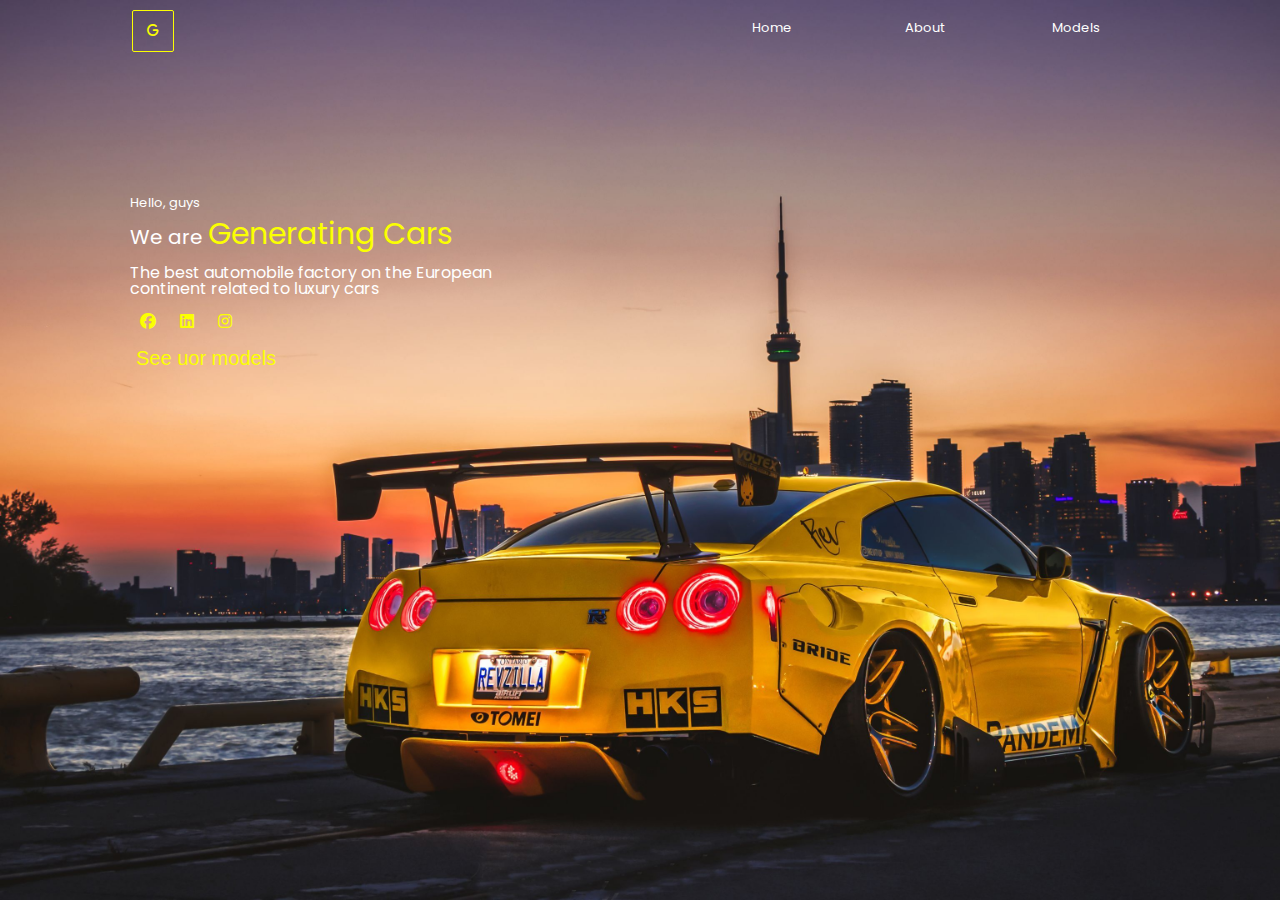
<file: src/index.html>
<!DOCTYPE html>
<html lang="en">
<head>
    <meta charset="UTF-8">
    <meta http-equiv="X-UA-Compatible" content="IE=edge">
    <meta name="viewport" content="width=device-width, initial-scale=1.0">
    <link rel="stylesheet" href="https://cdnjs.cloudflare.com/ajax/libs/font-awesome/6.1.0/css/all.min.css">
    <link rel="stylesheet" href="/src/reset.css">
    <link rel="stylesheet" href="/src/style.css">
    <title>Generating Cars</title>
</head>
<body>
   <div class="background">
        <header>
            <div class="logo">
                <i class="fa-solid fa-g"></i>
            </div>
            <div class="mobile-menu">
                <div class="first-line"></div>
                <div class="second-line"></div>
                <div class="third-line"></div>
            </div>
            <div class="cabecalho">
                    <a href="#">Home</a>
                    <a href="#">About</a>
                    <a href="models.html">Models</a>
            </div>
        </header>
        <div class="container-text">
            <div class="text">
                <h3>Hello, guys</h3>
                <h1>We are <span>Generating Cars</span></h1><br>
                <p>The best automobile factory on the European <br>continent related to luxury cars</p><br>
                <div class="redes-sociais">
                    <a href="#"><i class="fa-brands fa-facebook"></i></a>
                    <a href="#"><i class="fa-brands fa-linkedin"></i></a>
                    <a href="#"><i class="fa-brands fa-instagram"></i></a>
                </div><br>
                <button>See uor models</button>
            </div>
        </div>
    </div>
    
</body>
</html>
</file>
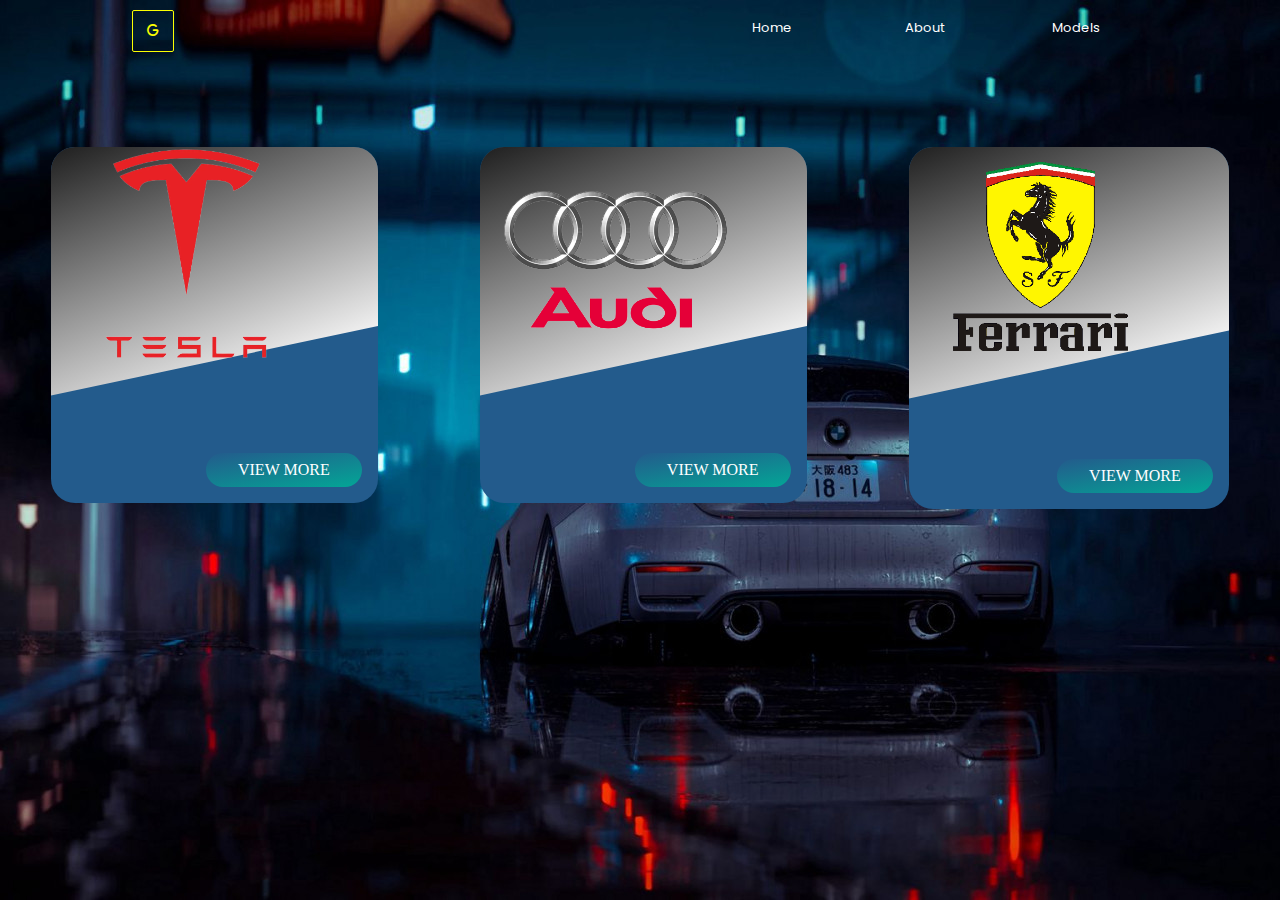
<file: src/models.html>
<!DOCTYPE html>
<html lang="en">
<head>
    <meta charset="UTF-8">
    <meta http-equiv="X-UA-Compatible" content="IE=edge">
    <meta name="viewport" content="width=device-width, initial-scale=1.0">
    <link rel="stylesheet" href="https://cdnjs.cloudflare.com/ajax/libs/font-awesome/6.1.0/css/all.min.css">
    <link rel="preconnect" href="https://fonts.gstatic.com" crossorigin>
    <link rel="stylesheet" href="reset.css">
    <link rel="stylesheet" href="models.css">
    <title>Models</title>
</head>
<body>
    <div class="background-about">
        <header>
            <div class="logo">
                <i class="fa-solid fa-g"></i>
            </div>
            <div class="mobile-menu">
                <div class="first-line"></div>
                <div class="second-line"></div>
                <div class="third-line"></div>
            </div>
            <div class="cabecalho">
                    <a href="/src/index.html">Home</a>
                    <a href="#">About</a>
                    <a href="/src/models.html">Models</a>
            </div>
        </header>
        <div class="container">
            <div class="card card-yellow">
              <!--<h2 class="title">Tesla</h2>-->
              <img class="product" src="/img/Tesla-Logo.png">        
              <div class="button-right">
                <button>View more</button>
              </div>
            </div>
      
            <div class="card card-blue">
              <!--<h2 class="title">Audi</h2>-->
              <img class="product" src="/img/icon-audi.png">    
              <div class="button-right">
                <button>View more</button>
              </div>
            </div>
      
            <div class="card card-red">
              <!--<h2 class="title">Ferrari</h2>-->
              <img class="product" src="/img/icon-ferrari.png">      
              <div class="button-right">
                <button>View more</button>
              </div>
            </div>
          </div>
    </div>
<body>
    
</body>
</html>
</file>
<file: src/style.css>
@import url('https://fonts.googleapis.com/css2?family=Fira+Code:wght@300;500&family=Poppins:wght@400;500;600;700;900&display=swap');

body {
    overflow: hidden;
    font-family: "Poppins", sans-serif;
}

.background {
    background-image: url(/img/background.jpg);
    width: 100%;
    height: 100vh;
    background-size: cover;
    background-position: center;
}

header {
    display:flex;
    justify-content: space-around;
    align-items: center;
    max-width: 100%;
    height: 30px;
    padding-top: 1rem;
}

.logo i{
    width: 40px;
    height: 40px;
    color: rgb(251, 255, 2);
    display: inline-flex;
    cursor: pointer;
    background: transparent;
    font-size: 0.813rem;
    border-radius: 2px;
    border: 1px solid rgb(251, 255, 2);
    align-items: center;
    justify-content: center;
}

.logo i:hover{
    color: #fff;
    transition: 0.3s all;
    
}

.mobile-menu div {
    width: 32px;
    height: 2px;
    background: rgb(251, 255, 2);
    margin: 8px;
}

.cabecalho {
    color: #ffff;
    padding: 20px;
    display: flex;
    gap: 3rem;
    font-size: 0.813rem;
    text-align: center;
    justify-content: center;
}

.cabecalho a{
    text-decoration: none;
    color: #ffff;
    width: 100px;
    height: 20px;
    border: 2px solid transparent;
    border-radius: 10px;
    text-align: center;
    justify-content: center;
}

.cabecalho a:hover{
    background-color: rgb(251, 255, 2);
    border-radius: 10px;
    color: black;
    transition: 0.3s all;
    height: 1rem;
}

.models {
    cursor: pointer;
    border: 2px;
    border-radius: 2px solid black;
}

.text {
    padding: 150px 0 0 130px;
}

.text h3 {
    color: #fff;
    font-size: 0.813rem;
}

.text h1 {
    color: #fff;
    margin-top: 10px;
    font-size: 20px;
}

.text span {
    color: rgb(251, 255, 2);
    font-size: 30px;
    
}

.text p {
    color: #fff;
}

.redes-sociais a{
    color: rgb(251, 255, 2);
    padding: 10px;
    margin-top: 5px;
    justify-content: center;
    
}

.redes-sociais :hover {
    animation-name: hover-pulse;
    animation-duration: 1s;
    animation-timing-function: linear;
    animation-iteration-count: infinite;
    background-color: transparent;
    border: none;
    cursor: pointer;
    @keyframes hover-pulse {
        25% {
          transform: scale(1.1);
        }
        75% {
          transform: scale(0.9);
        }
    }
}

button {
    color: rgb(251, 255, 2);
    border: none;
    background-color: transparent;
    font-size: 20px;
}

button:hover {
    background-color: transparent;
    border: none;
    animation-name: hover-pulse;
    animation-duration: 1s;
    animation-timing-function: linear;
    animation-iteration-count: infinite;
}
  
@keyframes hover-pulse {
    25% {
      transform: scale(1.1);
    }
    75% {
      transform: scale(0.9);
    }
}

@media(min-width: 574px){
    .mobile-menu div {
        display: none;
    }
}

@media(max-width: 575px) {
    .mobile-menu div {
        border: 2px auto;
    }

    .cabecalho {
        display: none;
    }
}

@media(max-width: 546px) {
    .text {
        font-size: 90%;
    }

    
}

@media(max-width: 505px) {
    .text {
        font-size: 80%;
    }
}

@media(max-width: 465px) {
    .text {
        font-size: 70%;
    }
}

@media(max-width: 425px) {
    .text {
        font-size: 60%;
    }
}

@media(max-width: 385px) {
    .text {
        font-size: 50%;
    }

    @media(max-width: 298px) {
        .text {
            font-size: 50%;
        }

        

    }
}
</file>
<file: src/models.css>
@import url('https://fonts.googleapis.com/css2?family=Fira+Code:wght@300;500&family=Poppins:wght@400;500;600;700;900&display=swap');

html,
body {
  min-height: 98vh;
  font-family: "Poppins", sans-serif;
}

body {
  display: flex;
  align-items: center;
  justify-content: center;
  background-color: #020e26;
}


.background-about {
    background-image: url(/img/background-about.jpg);
    width: 100%;
    height: 100vh;
    background-size: cover;
    background-position: center;
}

header {
    display:flex;
    justify-content: space-around;
    align-items: center;
    max-width: 100%;
    height: 30px;
    padding-top: 1rem;
}

.logo i{
    width: 40px;
    height: 40px;
    color: rgb(251, 255, 2);
    display: inline-flex;
    cursor: pointer;
    background: transparent;
    font-size: 0.813rem;
    border-radius: 2px;
    border: 1px solid rgb(251, 255, 2);
    align-items: center;
    justify-content: center;
}

.logo i:hover{
    color: #fff;
    transition: 0.3s all;
    
}

.cabecalho {
    color: #ffff;
    padding: 20px;
    display: flex;
    gap: 3rem;
    font-size: 0.813rem;
    text-align: center;
    justify-content: center;
}

.cabecalho a{
    text-decoration: none;
    color: #ffff;
    width: 100px;
    height: 20px;
    border: 2px solid transparent;
    border-radius: 10px;
    text-align: center;
    justify-content: center;
}

.cabecalho a:hover{
    background-color: rgb(251, 255, 2);
    border-radius: 10px;
    color: black;
    transition: 0.3s all;
    height: 1rem;
}

.mobile-menu div {
    width: 32px;
    height: 2px;
    background: rgb(251, 255, 2);
    margin: 8px;
}

.container {
    display: flex;
    text-align: center;
    justify-content: center;
    padding-top: 50px;
}

.card {
    background-color: #235b8c;
    border-radius: 24px;
    padding: 16px;
    overflow: hidden;
    transform: translate(0);
    margin: 4%;
    transition: 0.25s;
    height: 30%;
    
}

.card:hover {
    transform: scale(1.03);
}

.card::before {
    content: "";
    position: absolute;
    top: -64px;
    left: -64px;
    width: 150%;
    height: 76%;
    transform: rotate(-12deg);
    z-index: -1;
}

.card.card-yellow::before {
    background: linear-gradient(170deg, black, white);
}

.card.card-blue::before {
    background: linear-gradient(170deg, black, white);
}

.card.card-red::before {
    background: linear-gradient(170deg, black, white);
}

/*.card h2 {
    font-size: 80px;
    text-transform: uppercase;
    line-height: 64px;
    color: #ffffff;
    margin: 0;
    margin-top: 24px;
}*/

.card .product {
    align-items: center;
    height: 50%;
    width: 90%;
    margin-top: -42px;
    margin-left: -32px;
    margin-right: 24px
    
    
}

.card .button-right {
    text-align: right;
    margin-top: 64px;
}

.card button {
    font-family: "Myriad Semibold";
    font-size: 16px;
    text-transform: uppercase;
    color: #ffffff;
    padding: 8px 32px;
    border: none;
    border-radius: 48px;
    cursor: pointer;
}
.card.card-yellow button {
    background: linear-gradient(170deg, #235b8c, #03a696);
}

.card.card-blue button {
    background: linear-gradient(170deg, #235b8c, #03a696);
}

.card.card-red button {
    background: linear-gradient(170deg, #235b8c, #03a696);
}

@media (max-width: 1200px) {
    .container {
      flex-direction: column;
    }
}
  
@keyframes hover-pulse {
    25% {
      transform: scale(1.1);
    }
    75% {
      transform: scale(0.9);
    }
}

@media(min-width: 574px){
    .mobile-menu div {
        display: none;
    }
}

@media(max-width: 575px) {
    .mobile-menu div {
        border: 2px auto;
    }

    .cabecalho {
        display: none;
    }
}

@media(max-width: 546px) {
    html {
        font-size: 90%;
    }

    
}

@media(max-width: 505px) {
    html {
        font-size: 80%;
    }
}

@media(max-width: 465px) {
    html {
        font-size: 70%;
    }
}

@media(max-width: 425px) {
    html {
        font-size: 60%;
    }
}

@media(max-width: 385px) {
    html {
        font-size: 50%;
    }
}
</file>
